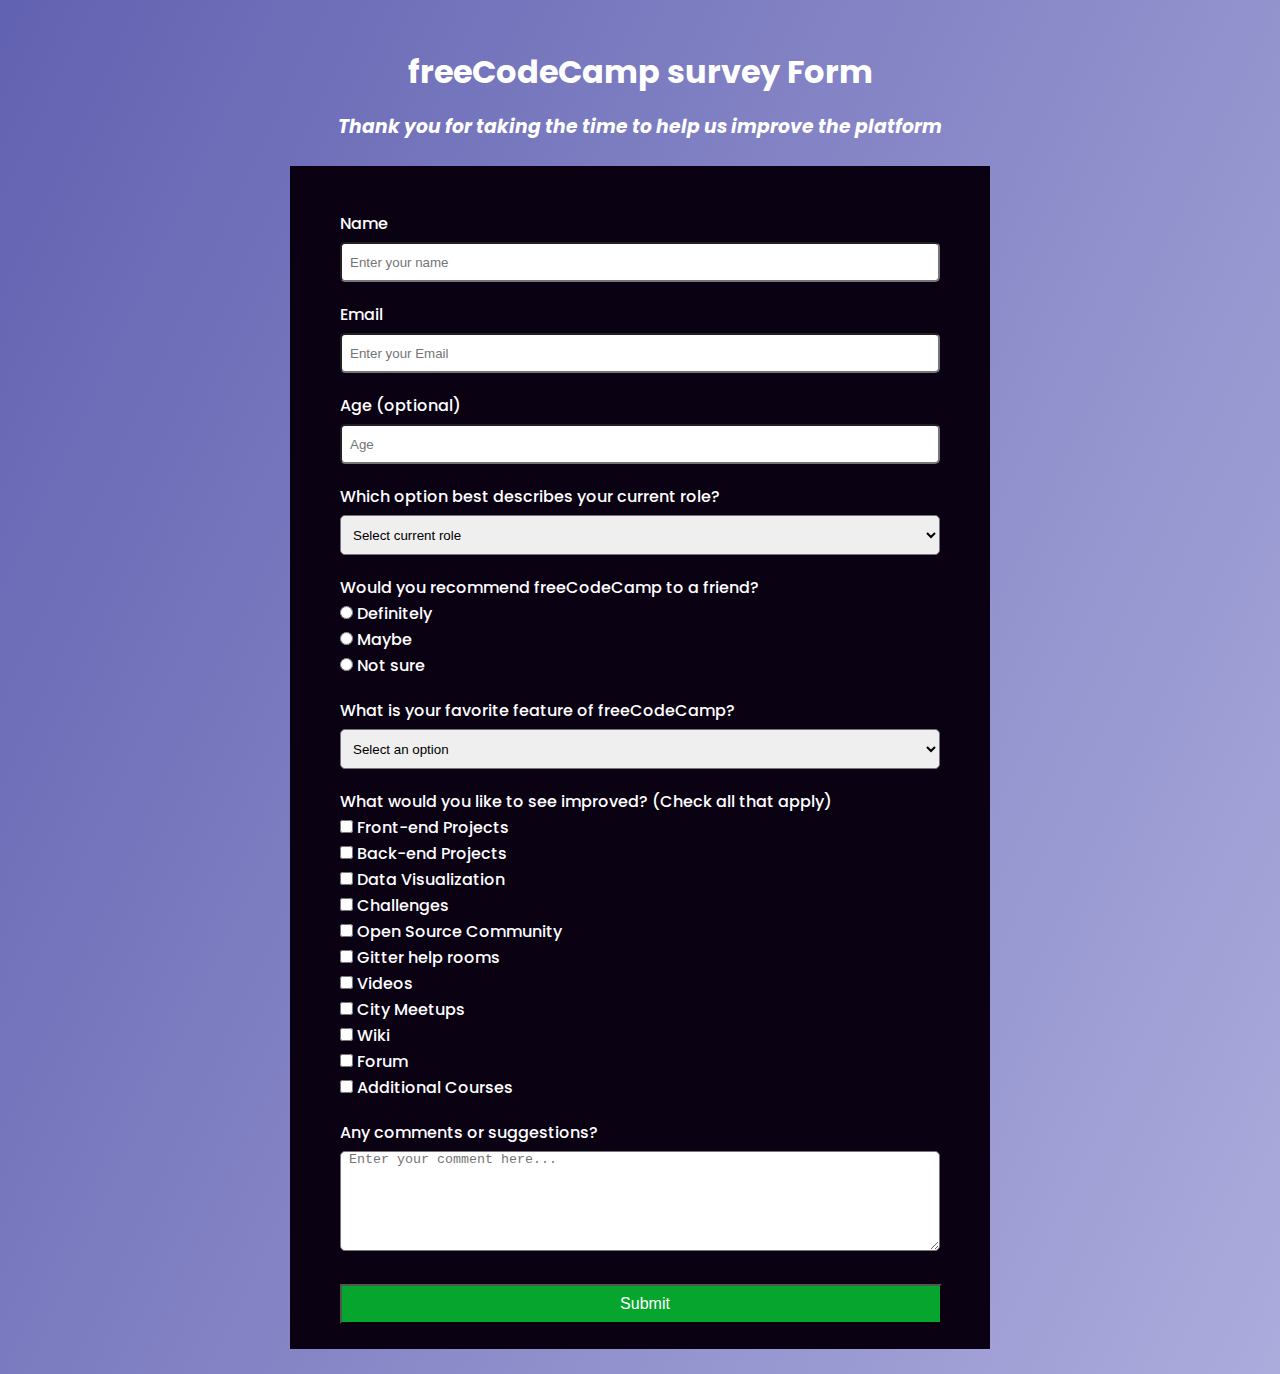
<file: freecodecamp-surveyform/index.html>
<!DOCTYPE html>
<html lang="en">
<head>
    <meta charset="UTF-8">
    <meta http-equiv="X-UA-Compatible" content="IE=edge">
    <meta name="viewport" content="width=device-width, initial-scale=1.0">
    <title>freeCodeCamp</title>
    <link rel="stylesheet" href="style.css">
    <link rel="preconnect" href="https://fonts.googleapis.com">
<link rel="preconnect" href="https://fonts.gstatic.com" crossorigin>
<link href="https://fonts.googleapis.com/css2?family=Poppins:ital,wght@0,100;0,400;1,100&display=swap" rel="stylesheet">
</head>
<body>
    <header>
        <h1>freeCodeCamp survey Form</h1>
        <h3>Thank you for taking the time to help us improve the platform</h3>
    </header>
    
    <main>
        <div id="form-div">
            <form action="">
                <div>
                    <label for="name">Name</label> <br>
                    <input type="text" name="name" id="name" placeholder="Enter your name" required>
                </div>
                <div>
                    <label for="email">Email</label> <br>
                    <input type="email" name="email" id="email" placeholder="Enter your Email" required>
                </div>
                <div>
                    <label for="age">Age <span>(optional)</span></label> <br>
                   <input type="number" name="age" id="age" max="99" min="10" placeholder="Age">
                 </div>
                 <div>
                    <p>Which option best describes your current role?</p>
                    <select name="select current role" id="scr">
                        <option value="scr">Select current role</option>
                        <option value="scr1">Student</option>
                        <option value="scr2">Full Time Job</option>
                        <option value="scr3">Full Time Learner</option>
                        <option value="scr4">Prefer not to say</option>
                        <option value="scr5">Other</option>

                    </select>
                 </div>
                 <div>
                    <p>Would you recommend freeCodeCamp to a friend?</p>
                    <input type="radio" name="radio" id="definitely">
                    <label for="radio">Definitely</label> <br>
                    <input type="radio" name="radio" id="maybe">
                    <label for="radio">Maybe</label> <br>
                    <input type="radio" name="radio" id="notsure">
                    <label for="radio">Not sure</label>
                 </div>
                 <div>
                    <p>What is your favorite feature of freeCodeCamp?</p>
                    <select name="favorite" id="favorite">
                        <option value="select an option">Select an option</option>
                        <option value="Challenges">Challenges</option>
                        <option value="Project">Project</option>
                        <option value="Community">Community</option>
                        <option value="Open source">Open Source</option>
                    </select>
                 </div>
                 <div>
                    <p>What would you like to see improved? <span>(Check all that apply)</span></p>
                    <input type="checkbox">
                    <label for="checkbox">Front-end Projects</label> <br>
                    <input type="checkbox">
                    <label for="checkbox">Back-end Projects</label> <br>
                    <input type="checkbox">
                    <label for="checkbox">Data Visualization</label> <br>
                    <input type="checkbox">
                    <label for="checkbox">Challenges</label> <br>
                    <input type="checkbox">
                    <label for="checkbox">Open Source Community</label> <br>
                    <input type="checkbox">
                    <label for="checkbox">Gitter help rooms</label> <br>
                    <input type="checkbox">
                    <label for="checkbox">Videos</label> <br>
                    <input type="checkbox">
                    <label for="checkbox">City Meetups</label><br>
                    <input type="checkbox">
                    <label for="checkbox">Wiki</label> <br>
                    <input type="checkbox">
                    <label for="checkbox">Forum</label> <br>
                    <input type="checkbox">
                    <label for="checkbox">Additional Courses</label>
                 </div>
                 <div>
                    <p>Any comments or suggestions?</p>
                    <textarea name="" id="textarea" placeholder="Enter your comment here..."></textarea>
                 </div>
                 <div>
                    <input id="submit" type="submit" value="Submit">
                 </div>
            </form>
        </div>
    </main>
</body>
</html>
</file>
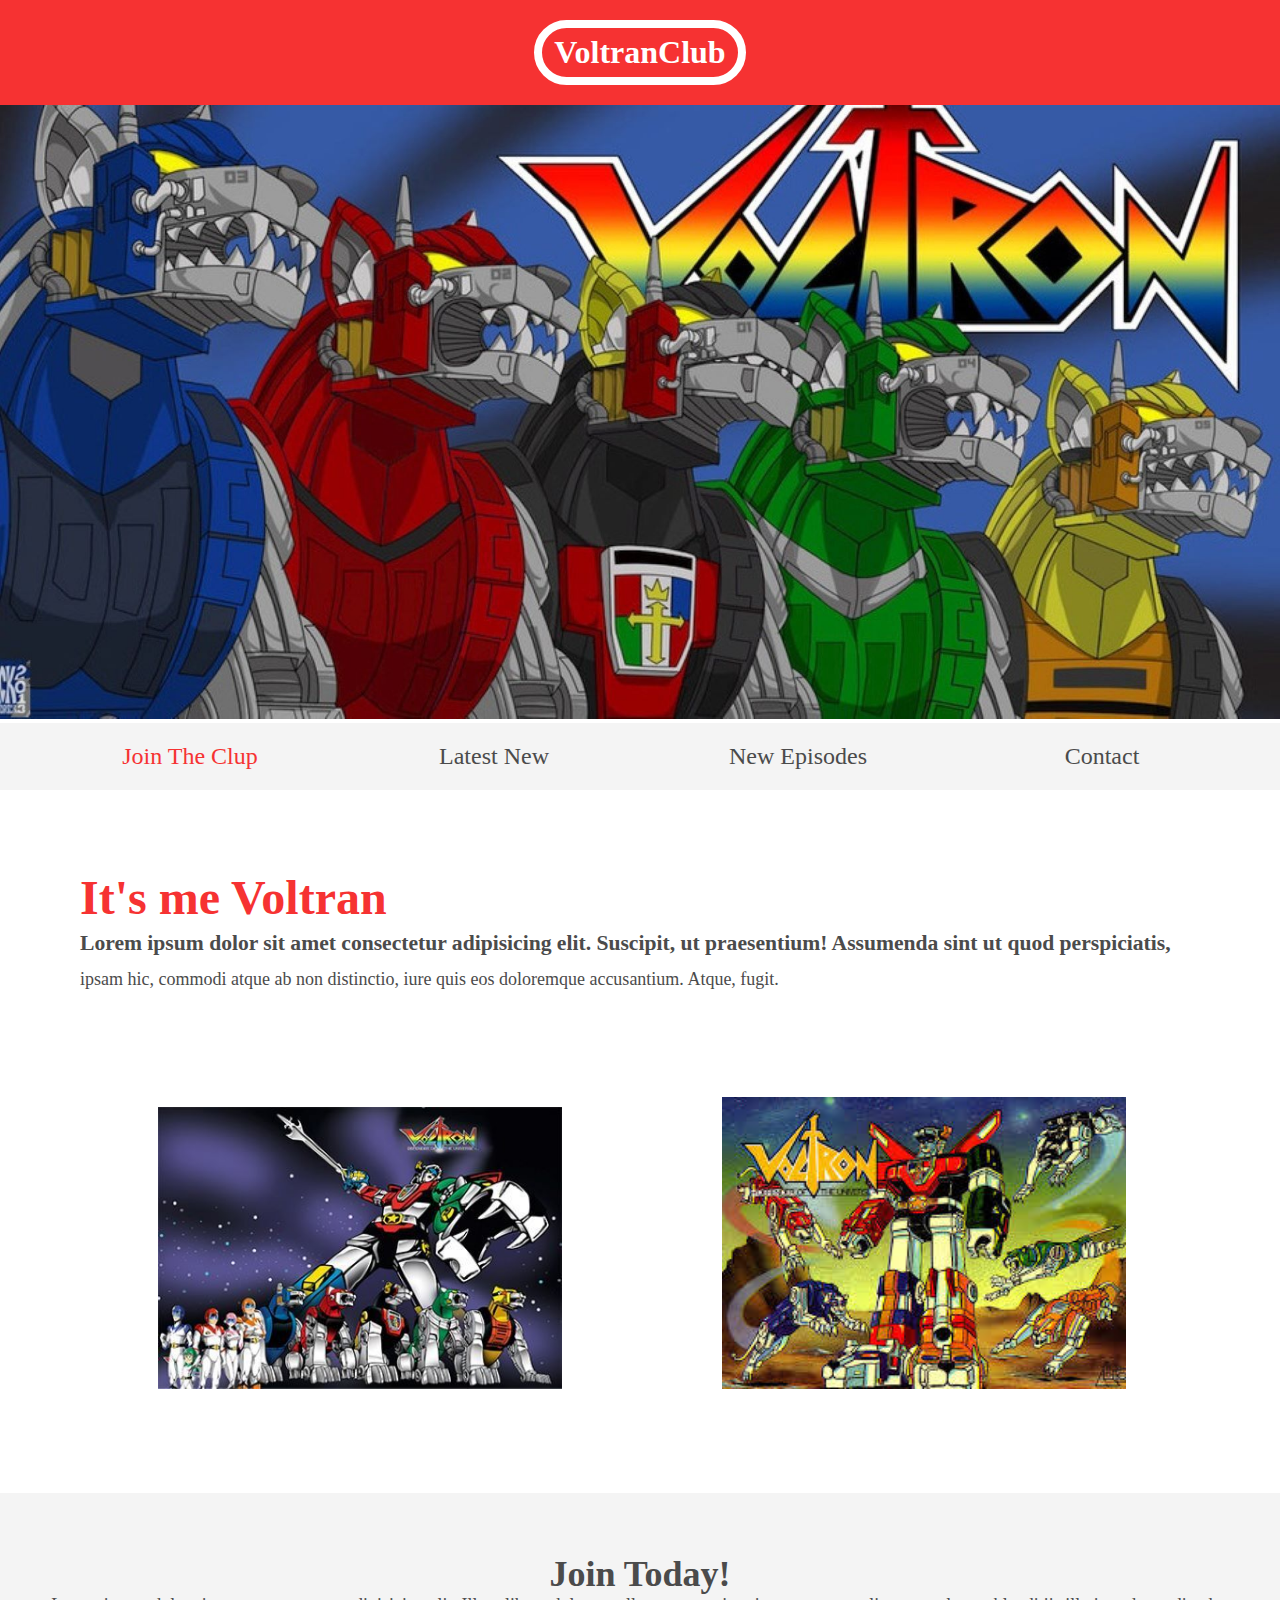
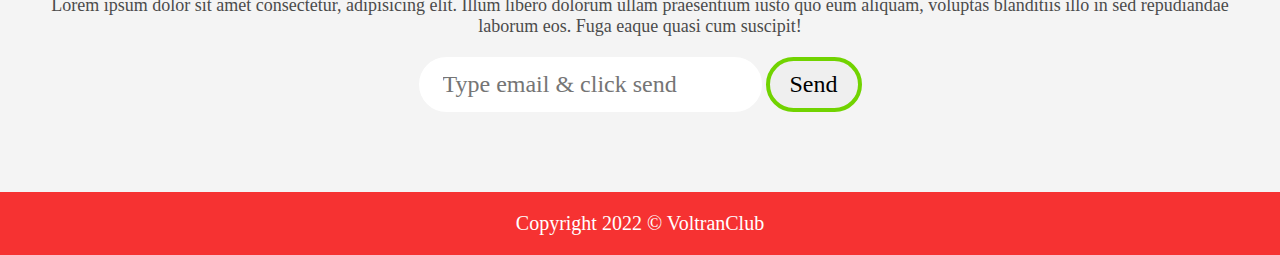
<file: voltran/index.html>
<!DOCTYPE html>
<html lang="en">
<head>
    <meta charset="UTF-8">
    <meta http-equiv="X-UA-Compatible" content="IE=edge">
    <meta name="viewport" content="width=device-width, initial-scale=1.0">
    <title>Voltran</title>
    <link rel="stylesheet" href="style.css">
</head>
<body>
    <header><h1>VoltranClub</h1></header>
    <section class="banner">
        <img src="voltran.jpg" alt="voltran">
    </section>
    <nav>
        <ul>
            <li><a class="join" href="#"> Join The Clup</a></li>
            <li><a href="#"> Latest New</a></li>
            <li><a href="#"> New Episodes</a></li>
            <li><a href="#"> Contact</a></li>
        </ul>
    </nav>
    <main>
        <article>
            <h2>It's me Voltran</h2>
            <p>Lorem ipsum dolor sit amet consectetur adipisicing elit. Suscipit, ut praesentium! Assumenda sint ut quod perspiciatis, ipsam hic, commodi atque ab non distinctio, iure quis eos doloremque accusantium. Atque, fugit.

            </p>
        </article>
        <ul class="images">
            <li> <img src="voltran2.jpg" alt="voltran2"></li>
            <li> <img src="voltran3.jpg" alt="voltran3"></li>
        </ul>
    </main>
    <section class="join">
        <h2>Join Today!</h2>
        <p>Lorem ipsum dolor sit amet consectetur, adipisicing elit. Illum libero dolorum ullam praesentium iusto quo eum aliquam, voluptas blanditiis illo in sed repudiandae laborum eos. Fuga eaque quasi cum suscipit!</p>
        <form action="">
            <input type="email" name="email" id="email" placeholder="Type email & click send" required>
            <input type="submit" value="Send" id="submit">
        </form>
    </section>
    <footer>Copyright 2022 &copy; VoltranClub</footer>
    
</body>
</html>
</file>
<file: freecodecamp-surveyform/style.css>
*{
    margin: 0px;
    padding: 0px;
    box-sizing: border-box;
}
body{
    font-family: 'Poppins', sans-serif;
    font-weight: 500;
    background-image: linear-gradient(
      115deg,
      rgba(58, 58, 158, 0.8),
      rgba(136, 136, 206, 0.7)
    ),
    url(https://cdn.freecodecamp.org/testable-projects-fcc/images/survey-form-background.jpeg);
  background-size: cover;
  background-repeat: no-repeat;
  background-position: center;
}
h1{
    text-align: center;
    color: white;
    margin-top: 3rem;
}
h3{
    text-align: center;
    color: white;
    font-style: italic;
    margin-top: 1rem;
}

main{
    width:700px;
    background-color: rgb(10, 1, 19);
    color: white;
    margin: auto;

}
form{
    margin: 25px;
    padding: 25px;
}
#name,
#age,
#email,
#scr,
#textarea,
#favorite{
    width: 600px;
    height: 40px;
}
#textarea{
    height: 100px;
    resize: vertical;
}
#submit{
    width: 602px;
    height: 40px;
    background-color: rgb(6, 165, 46);
    color: white;
    border-radius: 0px;
    font-size: 1rem;
    cursor: pointer;
}
div{
    margin-top:20px;
}
input,
select,
textarea{
    margin-top: 6px;
    border-radius: 5px;
    padding-left: 8px;
}
</file>
<file: voltran/style.css>
* {
margin: 0;
padding: 0;
font-family: tahoma;
box-sizing: border-box;
}
p {
font-size: 18px;
}
header {
background-color: #F63232;
padding: 20px 0;
text-align: center;
position: fixed;
width: 100%;
top: 0;
left: 0;
z-index: 1;
}
header h1 {
color: white;
border: 8px solid white;
display: inline-block;
padding: 6px 12px;
border-radius: 36px;
}
.banner {
position: relative;
}
.banner img {
max-width: 100%;
}
nav {
background: #F4F4F4;
padding: 20px;
position: sticky;
top: 106px;
z-index: 1;
}
nav ul {
white-space: nowrap;
max-width: 1200px;
margin: 0 auto;
text-align: center;
}
nav li {
width: 25%;
display: inline-block;
font-size: 24px;
}
nav li a {
text-decoration: none;
color: #4B4B4B;
}
nav li a:hover {
text-decoration: underline;
}
nav li a.join {
color: #F63232;
}
main {
max-width: 100%;
width: 1200px;
margin: 80px auto;
padding: 0 40px;
box-sizing: border-box;
}
article h2 {
color: #F63232;
font-size: 48px;
}
article p {
line-height: 2em;
color: #4B4B4B;
}
article p::first-line {
font-weight: bold;
font-size: 1.2em;
}
.images {
text-align: center;
margin: 80px 0;
white-space: nowrap;
}
.images li {
display: inline-block;
list-style-type: none;
width: 40%;
margin: 20px 5%;
position: relative;
}
.images li:hover {
top: -4px;
}
.images li img {
width: 90%;
}
section.join {
background: #F4F4F4;
text-align: center;
padding: 60px 20px;
color: #4B4B4B;
}
section.join h2 {
font-size: 36px;
}
form input {
margin: 20px 0;
padding: 10px 20px;
font-size: 24px;
border-radius: 28px;
border: 4px solid white;
}
form input:focus {
border: 4px dashed #4B4B4B;
outline: none;
}
form input:valid {
border: 4px solid #71D300;
}
#submit {
cursor: pointer;
}
footer {
background: #F63232;
color: white;
padding: 20px;
text-align: center;
font-size: 20px;
}
/* responsive styles */
@media screen and (max-width: 1400px) {
.banner .welcome {
  font-size: 40px;
}
}
@media screen and (max-width: 960px) {
.banner .welcome {
  font-size: 28px;
}
nav li {
  font-size: 18px;
}
}
@media screen and (max-width: 700px) {
.banner .welcome {
  font-size: 20px;
  position: relative;
  text-align: center;
}
.banner .welcome br {
  display: none;
}
.banner .welcome span {
  font-size: 1em;
}
nav li {
  font-size: 18px;
}
.images li {
  width: 100%;
  display: block;
  margin: 20px auto;
}
}
@media screen and (max-width: 560px) {
.banner .welcome {
  font-size: 20px;
  position: relative;
  text-align: center;
}
.banner .welcome br {
  display: none;
}
.banner .welcome span {
  font-size: 1em;
}
nav li {
  display: block;
  width: 100%;
  margin: 12px 0;
}
article h2 {
  font-size: 36px;
}
header,
nav {
  position: relative;
  top: 0;
}
}
</file>
